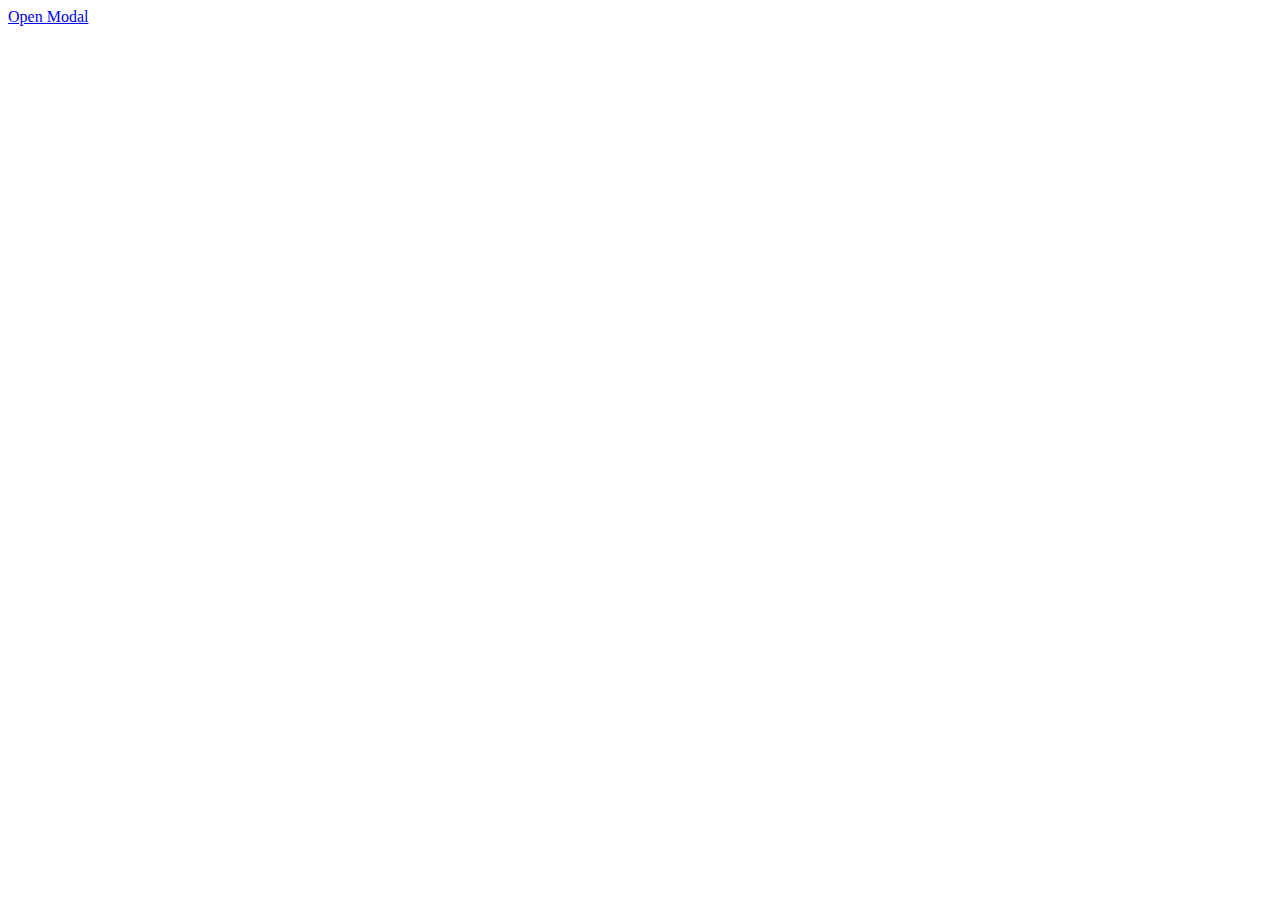
<file: index.html>
<!DOCTYPE html>
<html lang="en">

<head>
    <meta charset="UTF-8">
    <meta http-equiv="X-UA-Compatible" content="IE=edge">
    <meta name="viewport" content="width=device-width, initial-scale=1.0">
    <link rel="stylesheet" href="style.css">
    <title>Document</title>
</head>

<body>
    <a href="#abrirModal">Open Modal</a>

    <div id="abrirModal" class="modal">
        <a href="#fechar" title="Fechar" class="fechar">x</a>
        <h2>Janela Modal</h2>
        <p>Esta é uma simples janela de modal.</p>
        <p>Você pode fazer qualquer coisa aqui, página de Login, pop-ups, ou formulários</p>
    </div>
</body>

</html>
</file>
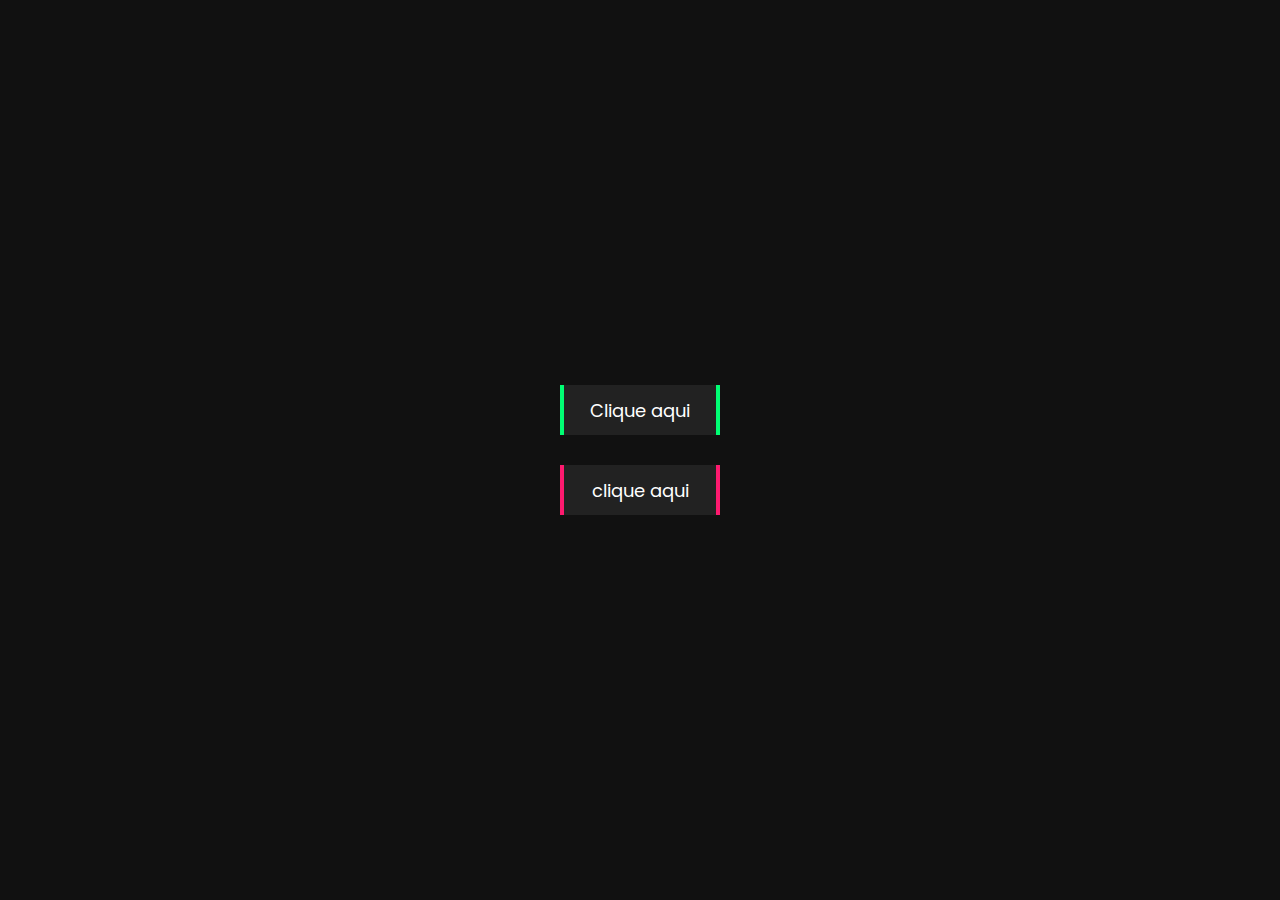
<file: creativeCssbutton/index.html>
<!DOCTYPE html>
<html lang="pt-BR">
<head>
  <meta charset="UTF-8">
  <meta http-equiv="X-UA-Compatible" content="IE=edge">
  <meta name="viewport" content="width=device-width, initial-scale=1.0">
  <link rel="stylesheet" href="style.css">
  <title>Creative CSS Button Hover Effects</title>
</head>

<body>
  <a href="#">
    <span> Clique aqui</span>
    <span> Aproveite mais</span>
  </a>
  <!-- Os dois span é para que na hora de abrir e fechar fique aprecendo o nome -->
  <a href="#">
    <span> clique aqui</span>
    <span> Já sorriu hoje?</span>
  </a>

</body>
</html>
</file>
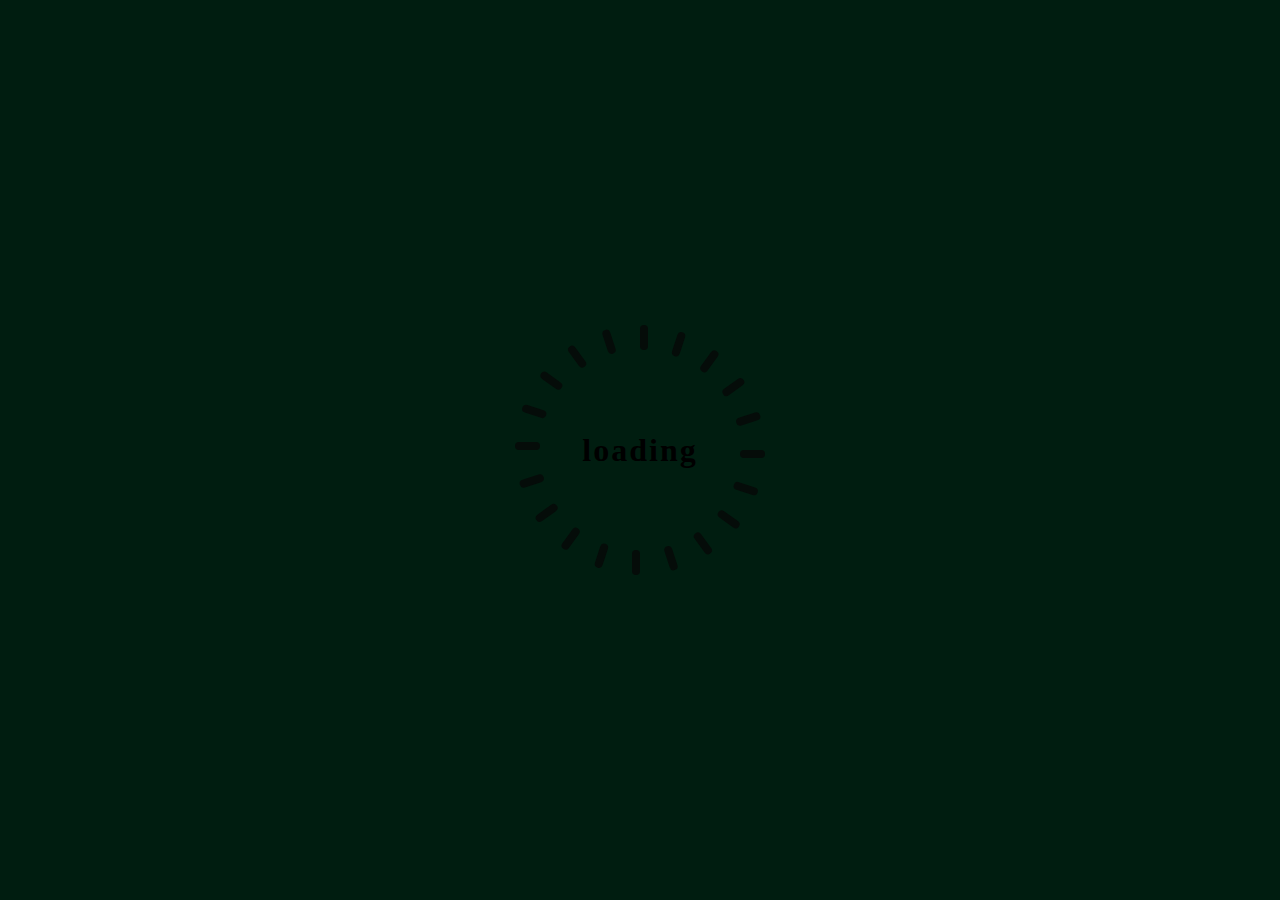
<file: cssAnimationEfects/index.html>
<!DOCTYPE html>
<html lang="en">
<head>
  <meta charset="UTF-8">
  <meta http-equiv="X-UA-Compatible" content="IE=edge">
  <meta name="viewport" content="width=device-width, initial-scale=1.0">
  <link rel="stylesheet" href="Style1.css">
  <title>CSS Animation Effects</title>
</head>
<body>
  <section>
    <div class="loading">
      <div class= "blocks" style="--i:1;"></div>
      <div class= "blocks" style="--i:2;"></div>
      <div class= "blocks" style="--i:3;"></div>
      <div class= "blocks" style="--i:4;"></div>
      <div class= "blocks" style="--i:5;"></div>
      <div class= "blocks" style="--i:6;"></div>
      <div class= "blocks" style="--i:7;"></div>
      <div class= "blocks" style="--i:8;"></div>
      <div class= "blocks" style="--i:9;"></div>
      <div class= "blocks" style="--i:10;"></div>
      <div class= "blocks" style="--i:11;"></div>
      <div class= "blocks" style="--i:12;"></div>
      <div class= "blocks" style="--i:13;"></div>
      <div class= "blocks" style="--i:14;"></div>
      <div class= "blocks" style="--i:15;"></div>
      <div class= "blocks" style="--i:16;"></div>
      <div class= "blocks" style="--i:17;"></div>
      <div class= "blocks" style="--i:18;"></div>
      <div class= "blocks" style="--i:19;"></div>
      <div class= "blocks" style="--i:20;"></div>
      <h3>loading</h3>
    </div>
  </section>
</body>
</html>
</file>
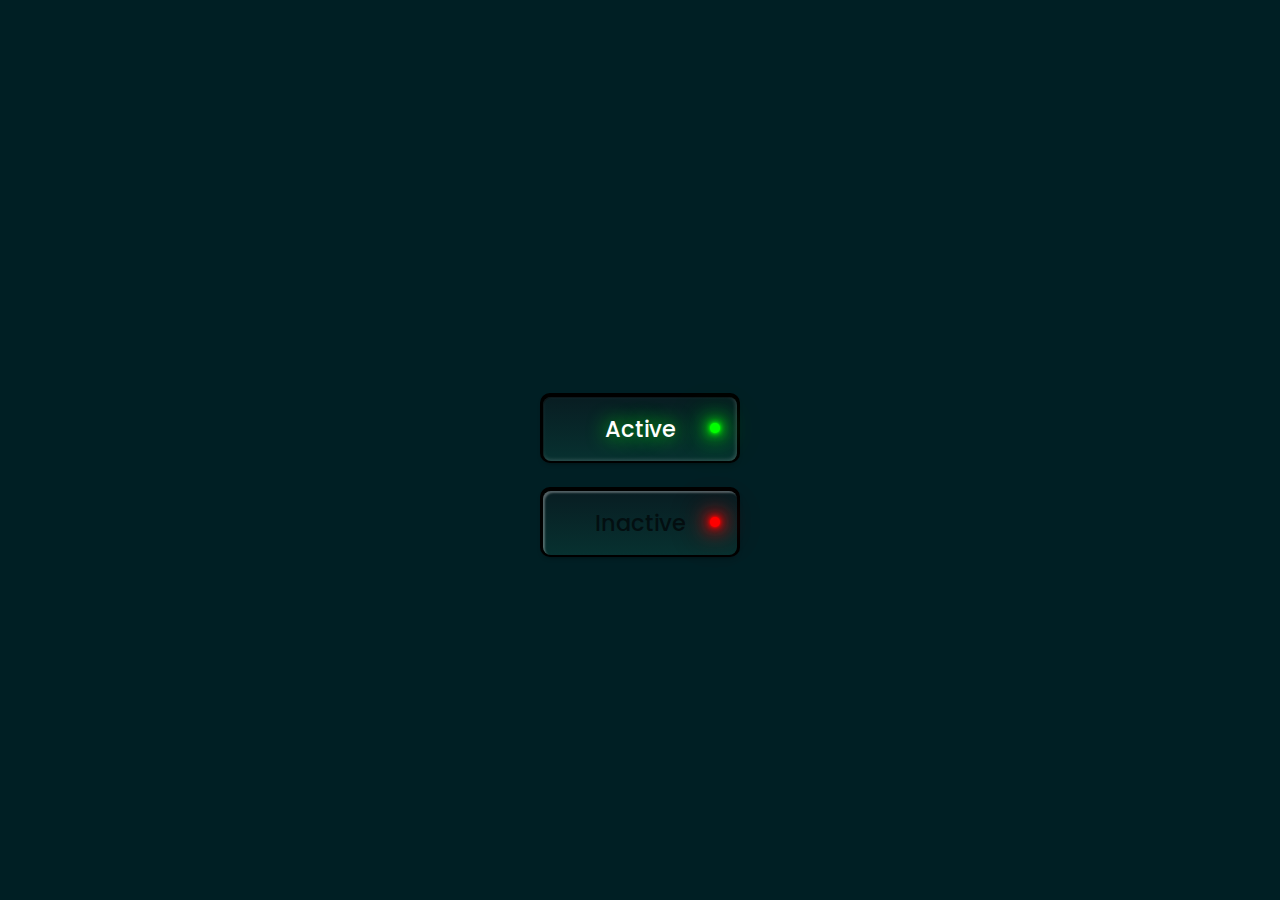
<file: cssCustomButton/index.html>
<!DOCTYPE html>
<html lang="en">
<head>
  <meta charset="UTF-8">
  <meta http-equiv="X-UA-Compatible" content="IE=edge">
  <meta name="viewport" content="width=device-width, initial-scale=1.0">
  <link rel="stylesheet" href="style.css">
  <title>CSS Custom Radio Button</title>
</head>
<body>
  <label>
    <input type="radio" name ="btn" checked>
    <span></span>
  </label>
  <label>
    <input type="radio" name ="btn">
    <span></span>
  </label>

</body>
</html>
</file>
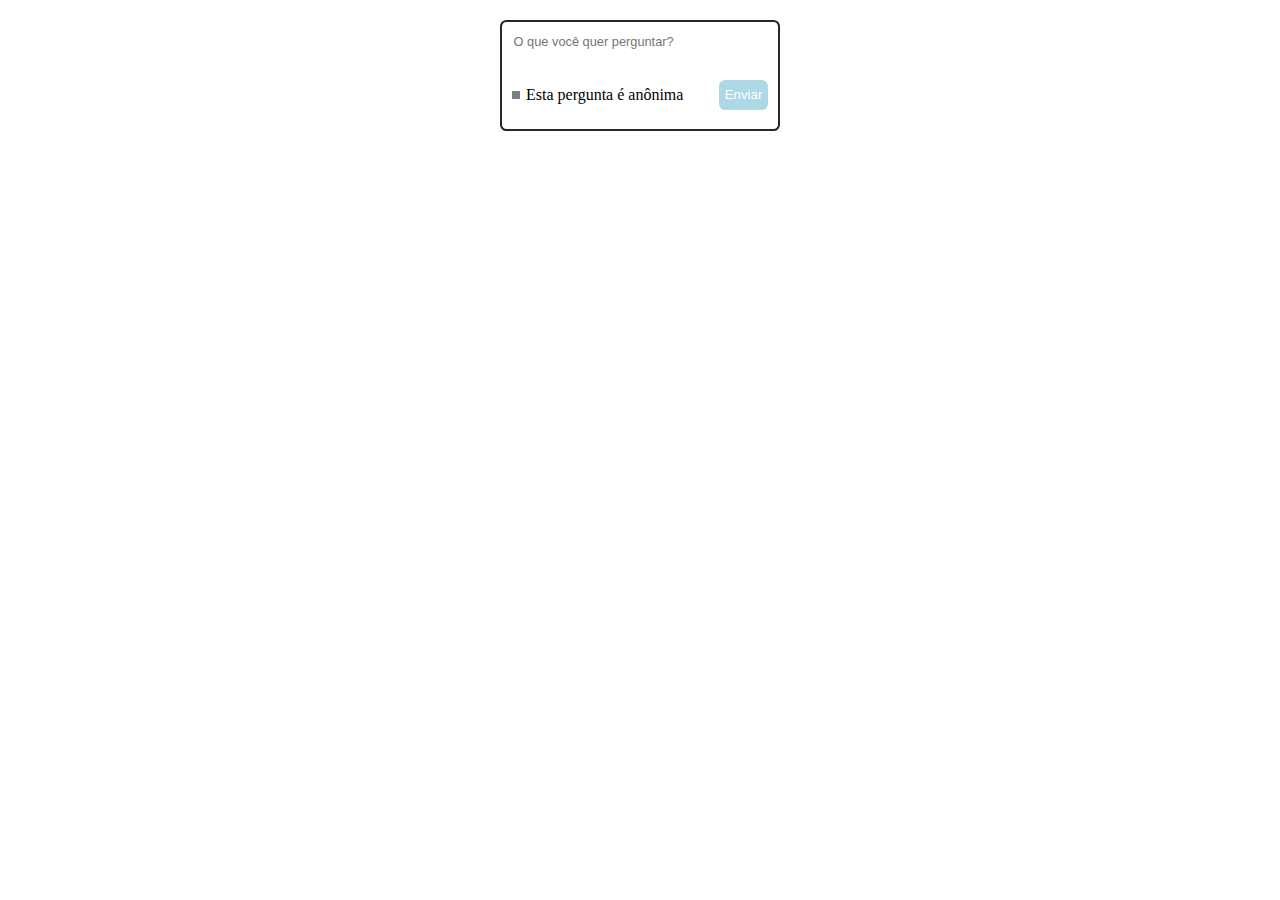
<file: formularioComCss/index.html>
<!DOCTYPE html>
<html lang="en">

<head>
    <meta charset="UTF-8">
    <meta http-equiv="X-UA-Compatible" content="IE=edge">
    <meta name="viewport" content="width=device-width, initial-scale=1.0">
    <link rel="stylesheet" href="style.css">
    <title>Formulário</title>
</head>

<body>
    <form action="">
        <textarea name="ask" id="ask" placeholder="O que você quer perguntar?"></textarea>
        <footer>
            <div class="an">
                <span> </span>
                <p> Esta pergunta é anônima</p>
            </div>
            <button>Enviar</button>
        </footer>
    </form>
</body>

</html>
</file>
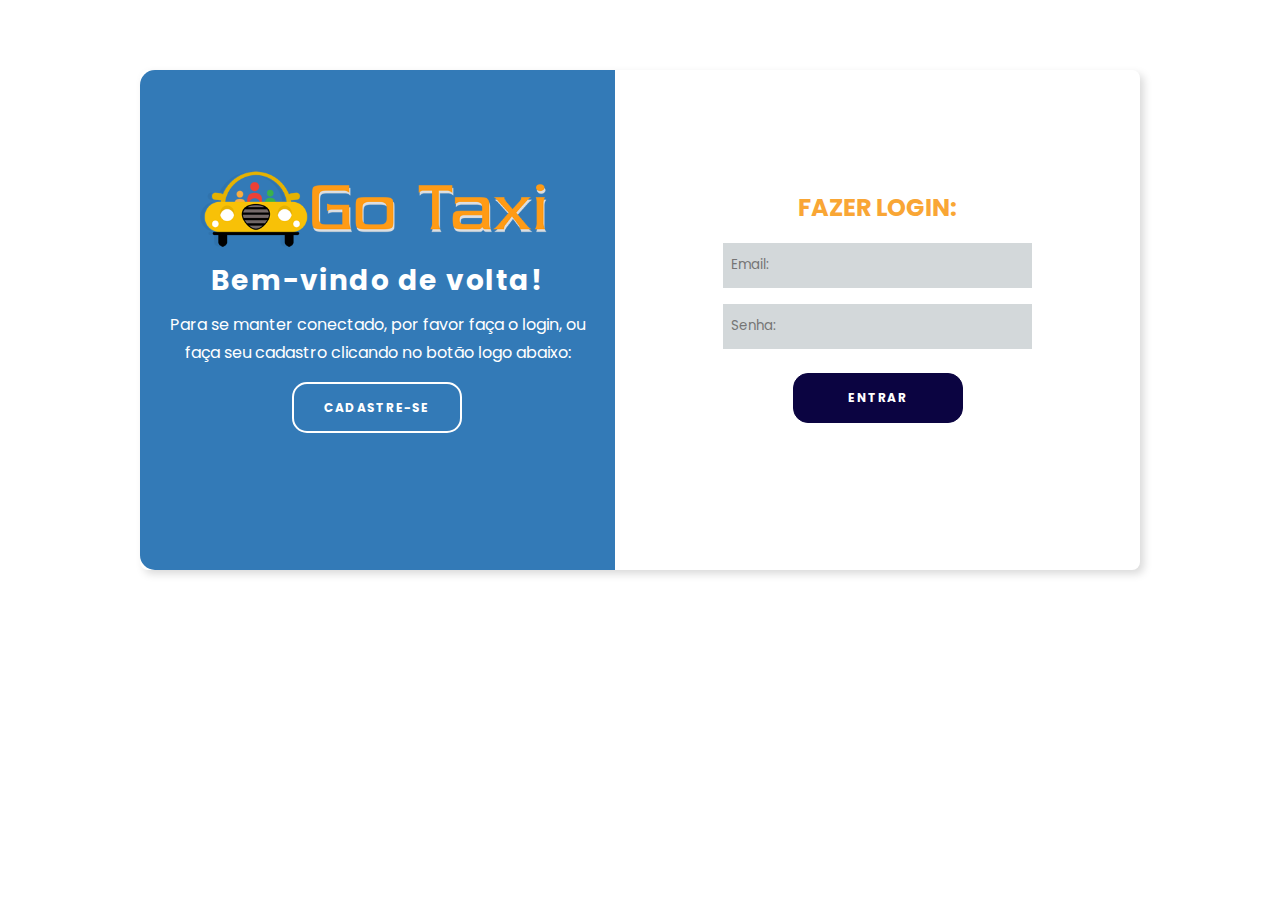
<file: goTaxi/index.html>
<!DOCTYPE html>
<html lang="pt-br">

<head>
    <meta charset="UTF-8">
    <meta http-equiv="X-UA-Compatible" content="IE=edge">
    <meta name="viewport" content="width=device-width, initial-scale=1.0">
    <link rel="stylesheet" href="css/style.css">
    <title>GoTaxi - Login</title>
</head>

<body>
    <section>
        <div class="content first-content">
            <div class="imgBx">
                <img src="./images/logo.png" alt="Logo Da empresa GoTaxi " class="logo">
            </div>
            <div class="contentBx">
                <h2>Bem-vindo de volta!</h2>
                <p>Para se manter conectado, por favor faça o login, ou </p>
                <p class="second-p"> faça seu cadastro clicando no botão logo abaixo:</p>
                <a href="#open-modal" class="btn btn-primary">Cadastre-se</a>
            </div>
        </div>
        <div class=" content second-content">
            <div class="box-second">
                <h2 class="title-second">Fazer login:</h2>
                <form action="" class="form">
                    <label for="" class="label-input">
                        <input type="text" placeholder="  Email:">
                    </label>
                    <label for="" class="label-input">
                        <input type="password" placeholder="  Senha:">
                    </label>
                    <button class="btn btn-second">Entrar</button>
                </form>
            </div>
        </div>
        <div id="open-modal" class="modal">

            <div class="modal-container">
                <a href="#fechar" title="Fechar" class="fechar">x</a>
                <h2>Cadastro</h2>
                <div class="imagens">
                    <img class="imagem1" src="./images/cooking.png" alt="">
                    <img class="imagem2" src="./images/service.png" alt="">
                </div>
                <form action="" class="form">
                    <label for="" class="label-input">
                        <input type="text" placeholder=" Nome do estabelecimento:">
                    </label>
                    <label for="" class="label-input">
                        <input type="text" placeholder="  Email:">
                    </label>
                    <label for="" class="label-input">
                        <input type="password" placeholder="  Senha:">
                    </label>
                    <label for="" class="label-input">
                        <input type="password" placeholder="  Confirme senha:">
                    </label>
                    <button class="btn btn-second">Entrar</button>
                </form>
            </div>

        </div>
    </section>



</body>
</file>
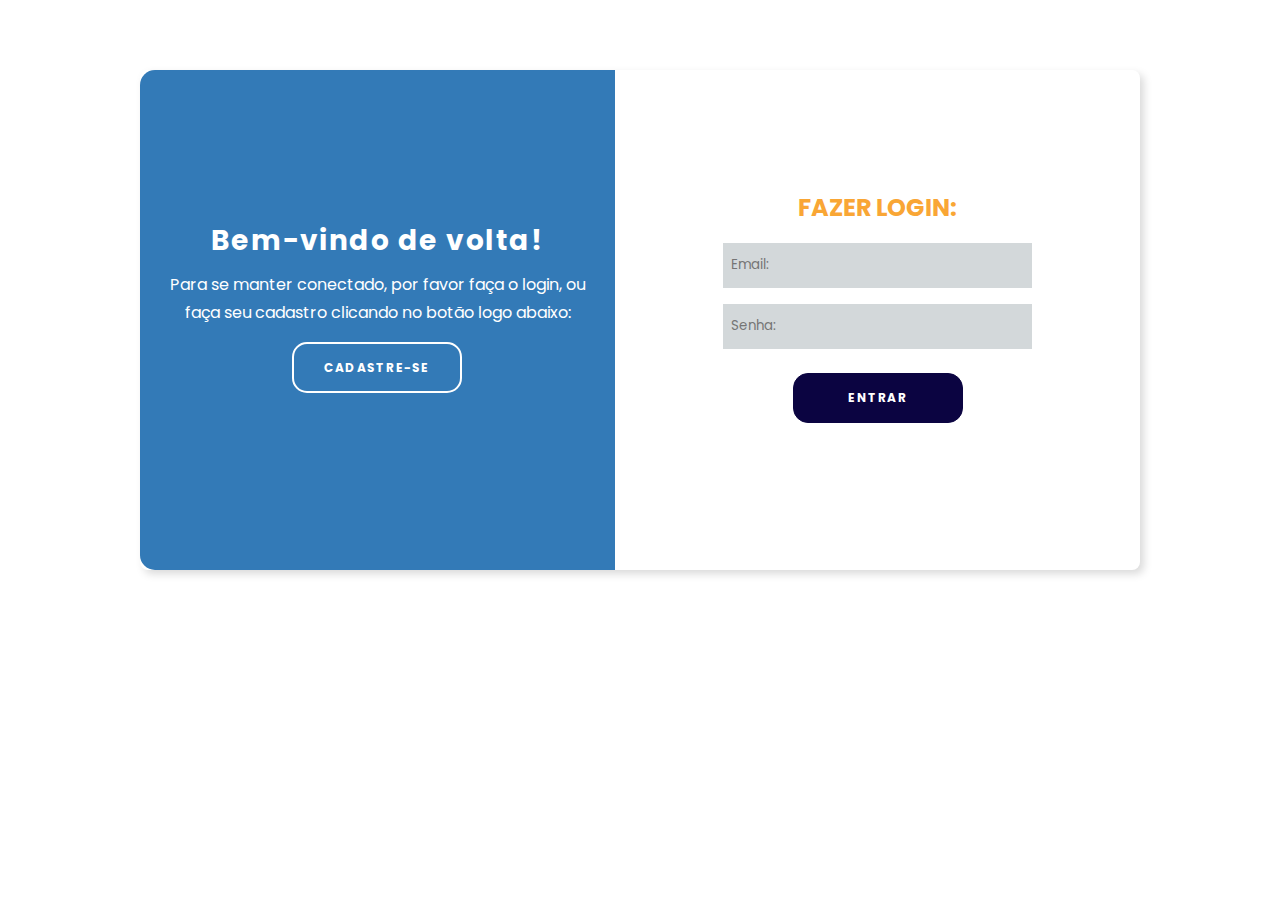
<file: pageLogin/index.html>
<!DOCTYPE html>
<html lang="pt-br">

<head>
    <meta charset="UTF-8">
    <meta http-equiv="X-UA-Compatible" content="IE=edge">
    <meta name="viewport" content="width=device-width, initial-scale=1.0">
    <link rel="stylesheet" href="css/style.css">
    <title>GoTaxi - Login</title>
</head>

<body>
    <section>
        <div class="content first-content">
            <div class="contentBx">
                <h2>Bem-vindo de volta!</h2>
                <p>Para se manter conectado, por favor faça o login, ou </p>
                <p class="second-p"> faça seu cadastro clicando no botão logo abaixo:</p>
                <a href="#open-modal" class="btn btn-primary">Cadastre-se</a>
            </div>
        </div>
        <div class=" content second-content">
            <div class="box-second">
                <h2 class="title-second">Fazer login:</h2>
                <form action="" class="form">
                    <label for="" class="label-input">
                        <input type="text" placeholder="  Email:">
                    </label>
                    <label for="" class="label-input">
                        <input type="password" placeholder="  Senha:">
                    </label>
                    <button class="btn btn-second">Entrar</button>
                </form>
            </div>
        </div>
        <div id="open-modal" class="modal">

            <div class="modal-container">
                <a href="#fechar" title="Fechar" class="fechar">x</a>
                <h2>Cadastro</h2>
                <div class="imagens">
                    <img class="imagem1" src="./images/cooking.png" alt="">
                    <img class="imagem2" src="./images/service.png" alt="">
                </div>
                <form action="" class="form">
                    <label for="" class="label-input">
                        <input type="text" placeholder=" Nome do estabelecimento:">
                    </label>
                    <label for="" class="label-input">
                        <input type="text" placeholder="  Email:">
                    </label>
                    <label for="" class="label-input">
                        <input type="password" placeholder="  Senha:">
                    </label>
                    <label for="" class="label-input">
                        <input type="password" placeholder="  Confirme senha:">
                    </label>
                    <button class="btn btn-second">Entrar</button>
                </form>
            </div>

        </div>
    </section>



</body>
</file>
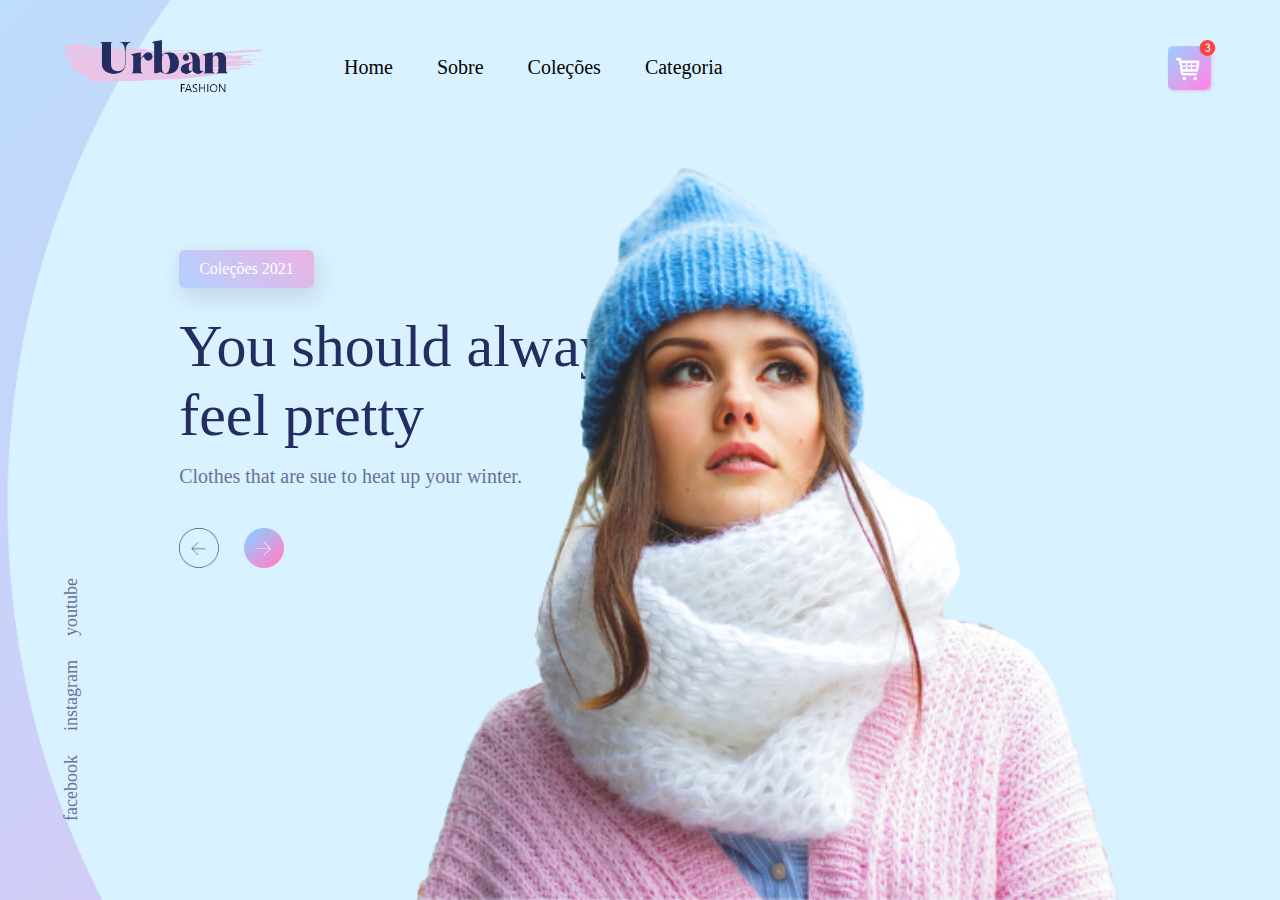
<file: urban/index.html>
<!DOCTYPE html>
<html lang="en">

<head>
    <meta charset="UTF-8">
    <meta http-equiv="X-UA-Compatible" content="IE=edge">
    <meta name="viewport" content="width=device-width, initial-scale=1.0">
    <link rel="stylesheet" href="styles.css">
    <title>Urban</title>
</head>

<body>
    <div class="container">
        <div class="navbar">
            <img src="images/logo.png" class="logo">
            <nav>
                <ul>
                    <li><a href="">Home</a></li>
                    <li><a href="">Sobre</a></li>
                    <li><a href="">Coleções</a></li>
                    <li><a href="">Categoria</a></li>
                </ul>
            </nav>
            <img src="images/cart.png" class="cart">
        </div>
        <div class="content">
            <a href="" class="btn"> Coleções 2021</a>
            <h1> You should always<br> feel pretty</h1>
            <p>Clothes that are sue to heat up your winter.</p>
            <div class="arrow-icons">
                <img src="images/back-arrow.png">
                <img src="images/next-arrow.png">
            </div>
        </div>

        <img src="images/img.png" class="feature-img">

        <div class="social-links">
            <a href="facebook.com">facebook</a>
            <a href="facebook.com">instagram</a>
            <a href="facebook.com">youtube</a>
        </div>
    </div>
</body>

</html>
</file>
<file: style.css>
.modal {
    position: fixed;
    top: 0;
    right: 0;
    bottom: 0;
    left: 0;
    font-family: Arial, Helvetica, sans-serif;
    background: rgba(0,0,0,0.8);
    z-index:0;
    opacity:0;
    -webkit-transition: opacity 400ms ease-in;
    -moz-transition: opacity 400ms ease-in;
    transition: opacity 400ms ease-in;
    pointer-events: none;
}
  .modal:target {
    opacity: 1;
    pointer-events: auto;
  }

  .modal > div {
    width: 300px;
    position: relative;
    margin: 10% auto;
    padding: 15px 20px;
    background: #fff;
  }

  .fechar {
    position: absolute;
    width: 50px;
    right: 0px;
    top: 0;
    text-align: center;
    line-height: 30px;
    margin-top: 5px;
    background: #ff4545;
    border-radius: 50%;
    font-size: 16px;
    color: #8d0000;
  }
</file>
<file: creativeCssbutton/style.css>
@import url('http://fonts.googleapis.com/css?family=Poppins:200,300,400,500,600,700,800,900&display=swap');

*{
  margin: 0;
  padding: 0;
  box-sizing: border-box;
  font-family: 'poppins', sans-serif;
}

body{
  display: flex;
  justify-content: center;
  align-items: center;
  min-height: 100vh;
  flex-direction: column;
  background: #111;
}

a {
  position: relative;
  width: 160px;
  height: 50px;
  margin: 15px 10px;
  background:  #222;
  text-decoration: none;
  display: flex;
  justify-content: center;
  align-items: center;
  overflow: hidden;
}

a::before{ /*para colocar a borda esquerda*/
  content:'';
  position: absolute;
  top: 0;
  left: 0;
  width: 4px;
  height: 100%;
  background: #00fe73;
  transition: 0.5s ease-in-out;
  transition-delay:0.5s;
}

a:nth-child(2)::before,
a:nth-child(2)::after{
  background:#fe1a6f;
}

a:hover::before,
a:hover::after{
  width: 50%;
  transition-delay:0s;
}

a::after{ /*para a borda direita*/
  content: '';
  position: absolute;
  top: 0;
  right: 0;
  width: 4px;
  height: 100%;
  background: #00fe73;
  transition: 0.5s ease-in-out;
  transition-delay:0.5s;

}
a span{
  position: absolute;
  z-index: 1;
  color: #fff;
  font-size: 18px;
  transition: 0.5s;
}
a span:nth-child(1){ /* na hora que sai a parte colorida isso faz com que demora um pouco para aparecer o nome*/
  transition-delay: 0.75s;
}

a:hover span:nth-child(1){
  transform:scale(0);
  transition-delay:0s;


}

a span:nth-child(2){
  transform: scale(3);
  opacity: 0;
  color: #111;
  transition-delay:0s;

}

a:hover span:nth-child(2){
  transform: scale(1);
  transition-delay: 0s;
  opacity: 1;
  z-index: 10;
  transition-delay:0.5s;
}
</file>
<file: cssAnimationEfects/Style1.css>
*{
  margin:0;
  padding:0;
  box-sizing: border-box;
  font-family: consolas;
}
/* border-box: As propriedades de largura (width) e de altura (height) incluem o tamanho padding size e a propriedade border, mas não incluem a propriedade margin.*/

section{
  display:flex;
  justify-content:center;
  align-items:center;
  min-height: 100vh;
  background:#001d10;
  animation: animateBackgroundc0olor 10s linear infinite;

}
@keyframes animateBackgroundc0olor{
  0% {
    filter:hue-rotate(0deg);
  }
  100% {
    filter:hue-rotate(360deg);
  }
}
/* hue-rotate()função CSS é usada com a (filter)propriedade para aplicar uma rotação de matiz a uma imagem.

Uma rotação de matiz é onde você especifica um ângulo ao redor do círculo de cores pelo qual as amostras de entrada serão ajustadas.

A hue-rotate()função CSS requer um argumento para dizer por quanto girar o matiz*/
h3{
  position: absolute;
  top: 50%;
  left: 50%;
  transform: translate(-50%, -50%);
  font-size: 2em;
  letter-spacing: 2px;
  animation: animateText 2s ease-in-out infinite;
  animation-delay: -1s;
}
@keyframes animateText {
  0%, 50%
  {
    color: #050c09;
    text-shadow: none;
  }
  50.1%,100%
  {
    color: #0f0;
    text-shadow: 0 0 5px #0f0,
                0 0 15px #0f0;
  }
}

.loading{
  position:relative;
  width: 250px;
  height: 250px;
}

.loading .blocks{
  position:absolute;
  width: 8px;
  height: 25px;
  background:#050c09;
  left:50%;
  border-radius: 8px;
  transform: rotate(calc(18deg * var(--i)));
  transform-origin: 0 125px; /* 250px do loading widht dividido por 2*/
  animation: animate 1.9s ease-in-out infinite;
/*360deg/20block = 18deg each*/
  animation-delay: calc(0.05s * var(--i));
}

@keyframes animate{
  0%, 50%
  {
    background: #050c09;
    box-shadow: none;
  }
  50.1%,100%
  {
    background: #0f0;
    box-shadow: 0 0 5px #0f0,
                0 0 15px #0f0,
                0 0 30px #0f0,
                0 0 60px #0f0,
                0 0 90px #0f0;
  }
}
</file>
<file: cssCustomButton/style.css>
@import url('http://fonts.googleapis.com/css?family=Poppins:200,300,400,500,600,700,800,900&display=swap');

*{
  margin:0;
  padding:0;
  box-sizing: border-box;
  font-family: 'poppins', sans-serif;
}

body{
  display:flex;
  justify-content:center;
  flex-direction:column;
  align-items: center;
  min-height: 100vh; 
  background: #001f24;
}
/* min-height: 100vh = A propriedade min-height do CSS é usado para definir a altura mínima de um determinado elemento. Ele impede que o valor usado da propriedade height se torne menor que o valor especificado para min-height.*/

label{
  position: relative;
  margin: 12px;
  width: 200px;
  height: 70px;
  cursor: pointer;
}

label input{
  appearance: none;
}

label span{
  position: relative;
  display:block;
  width:100%;
  height: 100%;
  background:#000;
  border-radius:10px;
}
label span::before{
  content: "Inactive";
  position: absolute;
  top: 4px;
  /* para colocar as bordas */
  left: 3px;
  width: calc(100% - 6px);
  height: calc(100% - 6px);
  background: linear-gradient(to bottom, #081d22, #073130);
  border-radius:8px;
  box-shadow: 0 2px 5px rgba(0, 0, 0, 0.5),
              inset 2px 2px 2px rgba(255, 255, 255, 0.3);
  display:flex;
  justify-content: center;
  align-items: center;
  font-size: 1.4em;
  font-weight: 500;
  color: #030f11;
}
/*O box-shadow é uma propriedade do CSS, é utilizado para adicionar efeitos de sombra em volta de um elemento. Você pode especificar mais de um efeito, os separando com virgulas. Uma box-shadow é descrita pelo deslocamentos (offset) X e Y em relação ao elemento, desfoco e propagação do raio e cor. */
label input:checked ~ span::before{
  content: "Active";
  color: #fff;
  text-shadow: 0 0 20px #0f0;
  background: linear-gradient(to bottom, #081d22, #073130);
  box-shadow: 0 2px 5px rgba(0, 0, 0, 0.5),
              inset 1px 1px 1px rgba(0,0,0,0.4),
  inset -1px -1px 4px rgba(255,255,255, 0.2);
}

label span::after{
  content:"";
  position:absolute;
  top: 50%;
  right: 20px;
  transform:translateY(-50%);
  width: 10px;
  height: 10px;
  border-radius:50%;
  background:#f00;
  box-shadow: 0 0 2px #f00,
  0 0 5px #f00,
  0 0 10px #f00,
  0 0 15px #f00,
  0 0 20px #f00,
  0 0 25px #f00,
  0 0 30px #f00,
  0 0 40px #f00;
}
label input:checked ~ span::after{
  background:#0f0;
  box-shadow: 0 0 2px #0f0,
  0 0 5px #0f0,
  0 0 10px #0f0,
  0 0 15px #0f0,
  0 0 20px #0f0,
  0 0 25px #0f0,
  0 0 30px #0f0,
  0 0 40px #0f0;
}
</file>
<file: formularioComCss/style.css>
body{
    margin: 20px 500px;
}
form {
    border: 2px solid rgb(46, 36, 36);
    padding: .6rem;
    border-radius: 0.4rem .4rem .4em;
}

textarea{
    resize: none; /* Para remover a parte que ele altera o tamanho */
    width: 100%;
    border: none;
    font-size: .8rem;
    font-family: sans-serif;
   
}

footer{
    display: flex;/* coloca display flex na caixa principal para que todos os elementos dentro deles ficam um do lado do outro*/
    align-items: center;
    justify-content: space-between;
}

.an{
    display:flex;
    align-items: center;
}

.an span {
    background: grey;
    width: 8px;
    height: 8px;
    margin-right: .4rem ;
}

button{
    height: 30px;
    background: lightblue;
    border: none;
    border-radius: .4rem;
    color: white;
}
</file>
<file: goTaxi/css/style.css>
@import url('http://fonts.googleapis.com/css?family=Poppins:200,300,400,500,600,700,800,900&display=swap');
*{
    margin: 0;
    padding: 0;
    box-sizing: border-box;
    font-family:'Poppins', sans-serif;
    
}
section{
    width: 1000px;
    height: 500px;
    display: flex;
    background-color: #fff;
    border-radius: 8px;
    margin-top: 70px; 
    margin-left: auto;
    margin-right: auto;
    box-shadow: 4px 4px 8px rgba(0, 0, 0, 0.15);
}

section .imgBx{
    position: relative;
    width: 100%;
    height: 30%; 
}

.content{
    width: 475px;
    display: table;
    float: left;
    box-sizing: border-box;
}

.first-content{
    padding: 10%  23.5px;
    background-color:  #337ab7;
    height: 500px;
    margin-top: 0px;
    margin-left: 0px;
    border-top-left-radius: 15px;
    border-bottom-left-radius: 15px;
    color: #fff;
    box-sizing: border-box;

}
.second-content{
    width: 525px;
    padding: 12% 10%;
}

.logo{
    max-width: 350px;
    margin: 0 36px;
}

.contentBx h2{
    font-size: 28px;
    text-align: center;
    letter-spacing: 1.50px;
    padding-bottom: 10px;
}

.contentBx p{
    text-align: center;
    padding-bottom: 3px;
}

.contentBx a{
    text-decoration: none;

}
.second-p{
    margin-bottom: 6%
}

.btn {
    color: #fff;
    font-size: 12px;
    font-weight: bold;
    text-transform: uppercase;
    border-radius: 15px;
    padding: 15px 30px;
    cursor: pointer;
    width: 170px;
    align-self: center;
    border: none;
    margin-top: 1rem;
    letter-spacing: 1.25px;
}

.btn-primary {
    background-color: transparent;
    border: 2px solid #fff;
    transition: background-color .5s;
    margin: 10% 30% 0 30% ;

}

.btn-primary:hover {
    background-color: #fff;
    color: #0b0441;
}

.form {
    display: flex;
    flex-direction: column;
    width: 100%;
}

.form input {
    height: 45px;
    width: 100%;
    border: none;
    background-color: #d3d8da;
}

.label-input {
    position: relative;
    background-color: #d3d8da;
    display: flex;
    align-items: center;
    margin: 8px;
}

.btn-second {
    background-color: #0b0441;
    border: 1px solid #0b0441;
    transition: background-color .5s;
    margin-top: 5%
}

.btn-second:hover {
    background-color: #fff;
    border: 2px solid #0b0441;
    color: #0b0441;
}

.title-second{
    position: relative;
    color: #f9a635;
    max-width: 100%;
    text-align: center;
    text-transform: uppercase;
    margin-bottom: 3%;
}

/* MODAL */

.modal{
    position: fixed;
    top: 0;
    right: 0;
    bottom: 0;
    left: 0;
    font-family: Arial, Helvetica, sans-serif;
    background: rgba(43, 50, 82, 0.8);
    z-index:0;
    opacity:0;
    -webkit-transition: opacity 400ms ease-in;
    -moz-transition: opacity 400ms ease-in;
    transition: opacity 400ms ease-in;
    pointer-events: none;
}

.modal:target {
    opacity: 1;
    pointer-events: auto;
}

.modal > .modal-container {
    width: 450px;
    position: relative;
    margin: 3.74% auto;
    padding: 15px 20px;
    background: #fff;
}

.fechar {
    position: absolute;
    width: 50px;
    right: 0px;
    top: 0;
    text-align: center;
    line-height: 30px;
    margin-top: 5px;
    background: #ff4545;
    border-radius: 50%;
    font-size: 16px;
    color: #8d0000;
}

.imagens{
    text-align: center;
}
.imagens img{
    max-width: 100px;
    margin: 5%;
}

/*estilo para smartphone*/
@media only screen and (max-width: 767px) {
    
}

/* estilo para tablets*/
@media only screen and (min-width: 768px) and (max-width: 959px) {
    section{
        width: 100%;
        height: 100%;
        display: inline;
        background-color: #fff;
        border-radius: 8px;
        margin-top: 0%; 
        margin-left: auto;
        margin-right: auto;

    }
    .first-content{
        height: 20px;
        width: 100%;
        padding: 0 10% 
    }

    .second-content{
        width: 100%;
        padding: 0;  
    }
    .btn-primary {
        background-color: transparent;
        border: 2px solid #fff;
        transition: background-color .5s;
        margin: 10% 30% 0 30% ;
    
    }
  

}
</file>
<file: pageLogin/css/style.css>
@import url('http://fonts.googleapis.com/css?family=Poppins:200,300,400,500,600,700,800,900&display=swap');
*{
    margin: 0;
    padding: 0;
    box-sizing: border-box;
    font-family:'Poppins', sans-serif;
    
}
section{
    width: 1000px;
    height: 500px;
    display: flex;
    background-color: #fff;
    border-radius: 8px;
    margin-top: 70px; 
    margin-left: auto;
    margin-right: auto;
    box-shadow: 4px 4px 8px rgba(0, 0, 0, 0.15);
}

section .imgBx{
    position: relative;
    width: 100%;
    height: 30%; 
}

.content{
    width: 475px;
    display: table;
    float: left;
    box-sizing: border-box;
}

.first-content{
    padding: 15%  23.5px;
    background-color:  #337ab7;
    height: 500px;
    margin-top: 0px;
    margin-left: 0px;
    border-top-left-radius: 15px;
    border-bottom-left-radius: 15px;
    color: #fff;
    box-sizing: border-box;

}
.second-content{
    width: 525px;
    padding: 12% 10%;
}

.logo{
    max-width: 350px;
    margin: 0 36px;
}

.contentBx h2{
    font-size: 28px;
    text-align: center;
    letter-spacing: 1.50px;
    padding-bottom: 10px;
}

.contentBx p{
    text-align: center;
    padding-bottom: 3px;
}

.contentBx a{
    text-decoration: none;

}
.second-p{
    margin-bottom: 6%
}

.btn {
    color: #fff;
    font-size: 12px;
    font-weight: bold;
    text-transform: uppercase;
    border-radius: 15px;
    padding: 15px 30px;
    cursor: pointer;
    width: 170px;
    align-self: center;
    border: none;
    margin-top: 1rem;
    letter-spacing: 1.25px;
}

.btn-primary {
    background-color: transparent;
    border: 2px solid #fff;
    transition: background-color .5s;
    margin: 10% 30% 0 30% ;

}

.btn-primary:hover {
    background-color: #fff;
    color: #0b0441;
}

.form {
    display: flex;
    flex-direction: column;
    width: 100%;
}

.form input {
    height: 45px;
    width: 100%;
    border: none;
    background-color: #d3d8da;
}

.label-input {
    position: relative;
    background-color: #d3d8da;
    display: flex;
    align-items: center;
    margin: 8px;
}

.btn-second {
    background-color: #0b0441;
    border: 1px solid #0b0441;
    transition: background-color .5s;
    margin-top: 5%
}

.btn-second:hover {
    background-color: #fff;
    border: 2px solid #0b0441;
    color: #0b0441;
}

.title-second{
    position: relative;
    color: #f9a635;
    max-width: 100%;
    text-align: center;
    text-transform: uppercase;
    margin-bottom: 3%;
}

/* MODAL */

.modal{
    position: fixed;
    top: 0;
    right: 0;
    bottom: 0;
    left: 0;
    font-family: Arial, Helvetica, sans-serif;
    background: rgba(43, 50, 82, 0.8);
    z-index:0;
    opacity:0;
    -webkit-transition: opacity 400ms ease-in;
    -moz-transition: opacity 400ms ease-in;
    transition: opacity 400ms ease-in;
    pointer-events: none;
}

.modal:target {
    opacity: 1;
    pointer-events: auto;
}

.modal > .modal-container {
    width: 450px;
    position: relative;
    margin: 3.74% auto;
    padding: 15px 20px;
    background: #fff;
}

.fechar {
    position: absolute;
    width: 50px;
    right: 0px;
    top: 0;
    text-align: center;
    line-height: 30px;
    margin-top: 5px;
    background: #ff4545;
    border-radius: 50%;
    font-size: 16px;
    color: #8d0000;
}

.imagens{
    text-align: center;
}
.imagens img{
    max-width: 100px;
    margin: 5%;
}

/*estilo para smartphone*/
@media only screen and (max-width: 767px) {
    
}

/* estilo para tablets*/
@media only screen and (min-width: 768px) and (max-width: 959px) {
    section{
        width: 100%;
        height: 100%;
        display: inline;
        background-color: #fff;
        border-radius: 8px;
        margin-top: 0%; 
        margin-left: auto;
        margin-right: auto;

    }
    .btn {
        color: #fff;
        font-size: 11px;
        font-weight: bold;
        text-transform: uppercase;
        border-radius: 15px;
        padding: 12px 26px;
        cursor: pointer;
        width: 150px;
        align-self: center;
        border: none;
        margin-top: 1rem;
        letter-spacing: 1.25px;
    }

    .first-content{
        height: 20px;
        width: 100%;
        padding: 4% 23% ;
        border-top-left-radius: 0px;
        border-bottom-left-radius: 0px;
    }

    .second-content{
        width: 100%;
        padding: 6% 10%;;  
    }
    .btn-primary {
        background-color: transparent;
        border: 2px solid #fff;
        transition: background-color .5s;
        margin: center;
    
    }
    .contentBx h2{
        font-size: 24px;
        padding-bottom: 0;
    }
    .second-p{
        margin-bottom: 5%
    }
    
    .contentBx p{
        padding-bottom: 0%;
    }

    .logo{
        max-width: 300px;
        margin: 0 15%;
    }
    .contentBx p{
        font-size: 14px;
    }
 
}
</file>
<file: urban/styles.css>
*{
    margin: 0;
    padding: 0;
}

.container{
    height: 100vh;
    max-width: 100%;
    background-image: url(images/background.png);
    background-position: center;
    background-size: cover;
    padding: 0 5%;
    box-sizing: border-box;
    position: relative;
}

.navbar{
    width: 100%;
    height: 15vh;
    margin: auto;
    display: flex;
    align-items: center;
}
.navbar ul li a{
    color:rgb(3, 2, 2);
    font-size: 20px;
}

.logo{
    width: 200px;
    cursor: pointer;
}

.cart{
    width: 50px;
    cursor: pointer;
}

nav{
    flex: 1;
    padding-left: 60px;
}

nav ul li{
    display: inline-block;
    list-style: none;
    margin: 0  20px;
}

nav ul li a{
    text-decoration: none;
    color: #333;
}
.content{
    margin: 10% 0 0 10%;
}
.content h1{
    font-size: 60px;
    font-weight: 100;
    margin: 24px 0 15px 0;
    color: #232d60;
}

.content p{
    font-size: 20px;
    color: #6a7199;
}

.content .btn{
    display: inline-block;
    background:  linear-gradient(45deg, #87adfe77, #ff77cd85);
    border-radius: 6px;
    padding: 10px 20px;
    box-sizing:  border-box;
    text-decoration:  none;
    color: #fff;
    box-shadow: 3px 8px 22px rgba(94,28,68,0.15);
}

.arrow-icons{
    margin-top: 40px;
    display: flex;
}

.arrow-icons img{
    width: 40px;
    margin-right: 25px;
}

.feature-img{
    max-width: 100%;
    height: 90%;
    position: absolute;
    bottom: 0;
    right: 160px;
}

.social-links{
    transform: rotate(-90deg); /*para deixar na lateral*/
    position: absolute;
    left: -60px;
    bottom: 200px;
}

.social-links a{
    text-decoration: none;
    color: #6a7199;
    padding-right: 20px;
    font-size:14px;
}
.social-links a{
    font-size: 18px;
}

@media only screen and (min-width: 768px) and (max-width: 959px) {
    .feature-img{
        background-color: url(images/img2.png) ;
    }
}
</file>
